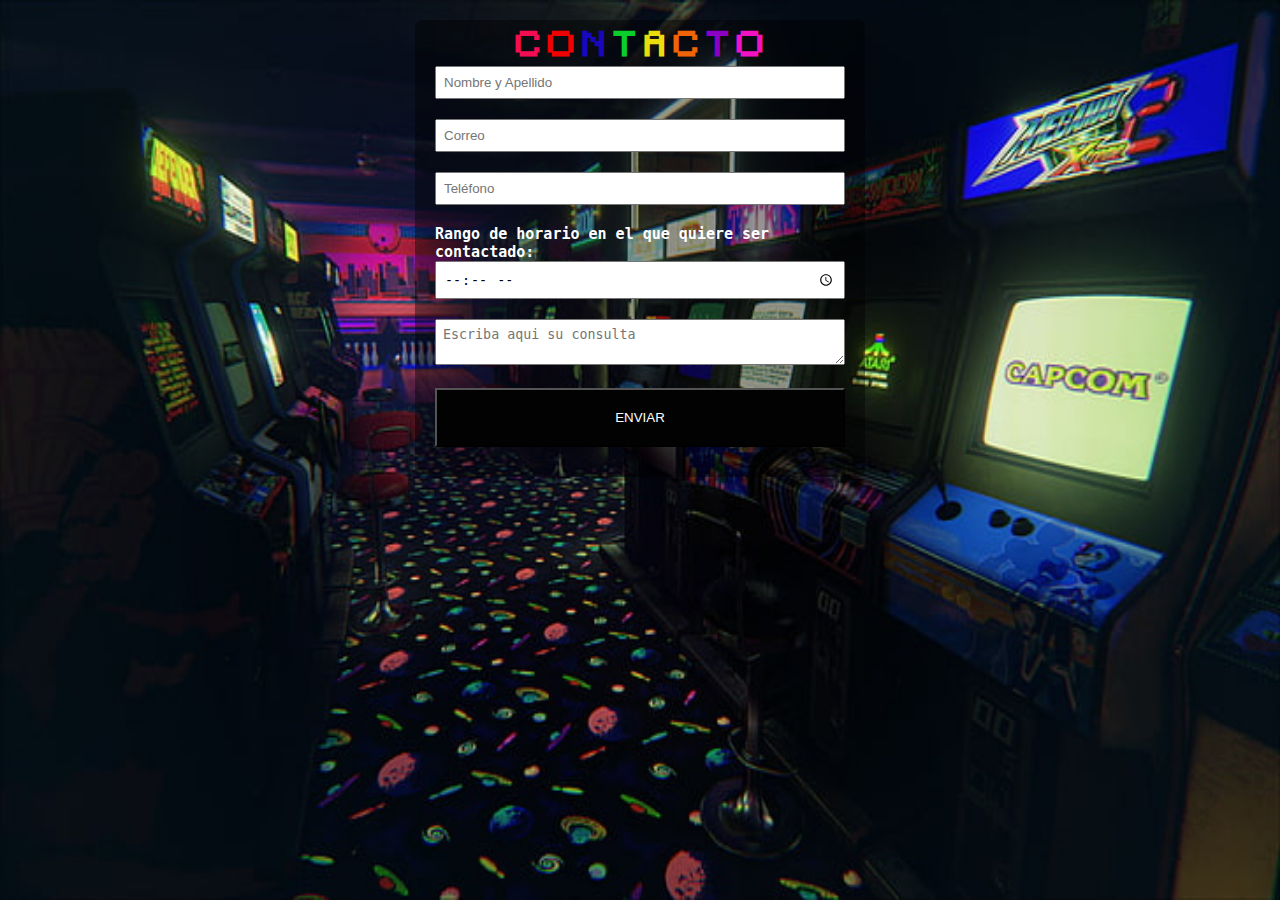
<file: html/Pag2.html>
<!DOCTYPE html>
<html lang="es">
<head>
    <title>Formulario de Contacto</title>
    <meta charset="UTF-8">
    <link rel="stylesheet" href="../css/estiloPag2.css">
</head>
<body>
    <form action="../html/Gracias2.html" metohd="post" enctype=”text/plain”>
        <div class="container">
            <span style="--l:´C´;">C</span>
            <span style="--l:´O´;">O</span>
            <span style="--l:´N´;">N</span>
            <span style="--l:´T´;">T</span>
            <span style="--l:´A´;">A</span>
            <span style="--l:´C´;">C</span>
            <span style="--l:´T´;">T</span>
            <span style="--l:´O´;">O</span>
          </div>
        <input type="text" name="Nombre y Apellido" placeholder="Nombre y Apellido" required>
        <input type="text" name="Correo" placeholder="Correo" required>
        <input type="text" name="telefono" placeholder="Teléfono" required>
        <section id="form">
        <h3>Rango de horario en el que quiere ser contactado:</h3>
        <input type="time" name="mihora" id="mihora" required>
        </form>  
        <textarea name="mensaje" placeholder="Escriba aqui su consulta"></textarea>
        <input type="submit" value="ENVIAR" id="boton">
    </form>
    
</body>
</html>
</file>
<file: css/estiloPag2.css>
@font-face {
    font-family:themillion;
    src: url("../imagenes/Minecraft.ttf");
}
h2 {
    font-family:themillion;
}

body{
    background-image: url("../imagenes/asd.jpeg");
    background-size: 100vw 100vh;
    background-attachment: fixed;
    margin: 0;
    font-family: monospace;
}

form {
    width: 450px;
    margin: auto;
    background: rgba(0,0,0,0.4);
    padding: 10px 20px;
    box-sizing: border-box;
    margin-top: 20px;
    border-radius: 7px;
}


div{
    text-align: center;
}

input, textarea {
    width: 100%;
    margin-bottom: 20px;
    padding: 7px;
    box-sizing: border-box;
}

h3{
    color: white;
    margin: 0;
    font-size: 15px;
}

#boton{
    background: #020202;
    color: #fff;
    padding: 20px;
}

#boton:hover {
    cursor: pointer;
}

.contenedor {
    margin: 200px auto;
    display: table;
    background-color: rgb(0, 0, 0);
    border: 1px solid rgb(255, 251, 0);
}
h1{
    float: left;
    color: rgb(255, 255, 255);
    position: relative;
}

.GIF {
    margin: -180px;
    display: center;
}

h1 span {
    position: absolute;
    right: 0;
    width: 0;
    background: rgba(0, 0, 0, 0.9);
    border-left: 2px solid rgba(255, 255, 255, 0.9);

    animation: maquina 5s infinite alternate steps(40);
}

@keyframes maquina {
    from {
        width: 100%;
    }
    to {
        width: 0;
    }
}

.container span{
    font-size: 25pt;
    font-weight: bold;
    position: center;
    font-family:themillion;
    cursor: pointer;
    transition: all 350ms ease-in-out;
}
.container span::before{
    content: var(--l);
    position: center;
    transform: scale(1.1);
    filter: blur(15px);
}
.container span::after{
    content: var(--l);
    position: center;
    top: 80%;
    left: 0;
    filter: blur(30px);
    transform: rotateX(50deg);
}
.container span:hover{
    filter:contrast(250%)
}
.container span:nth-child(1){
 color: #f30d52;
}
.container span:nth-child(2){
    color: rgb(241, 2, 2); ;
 }
.container span:nth-child(3){
   color: #1907be;
 }
 .container span:nth-child(4){
    color: #0bce2c;
 }
.container span:nth-child(5){
    color: #ecdd0c;
}
 .container span:nth-child(6){
    color: #f06408;
}
.container span:nth-child(7){
    color: #8b00c2;
 }
.container span:nth-child(8){
    color:#f113c1 ;
}
</file>
